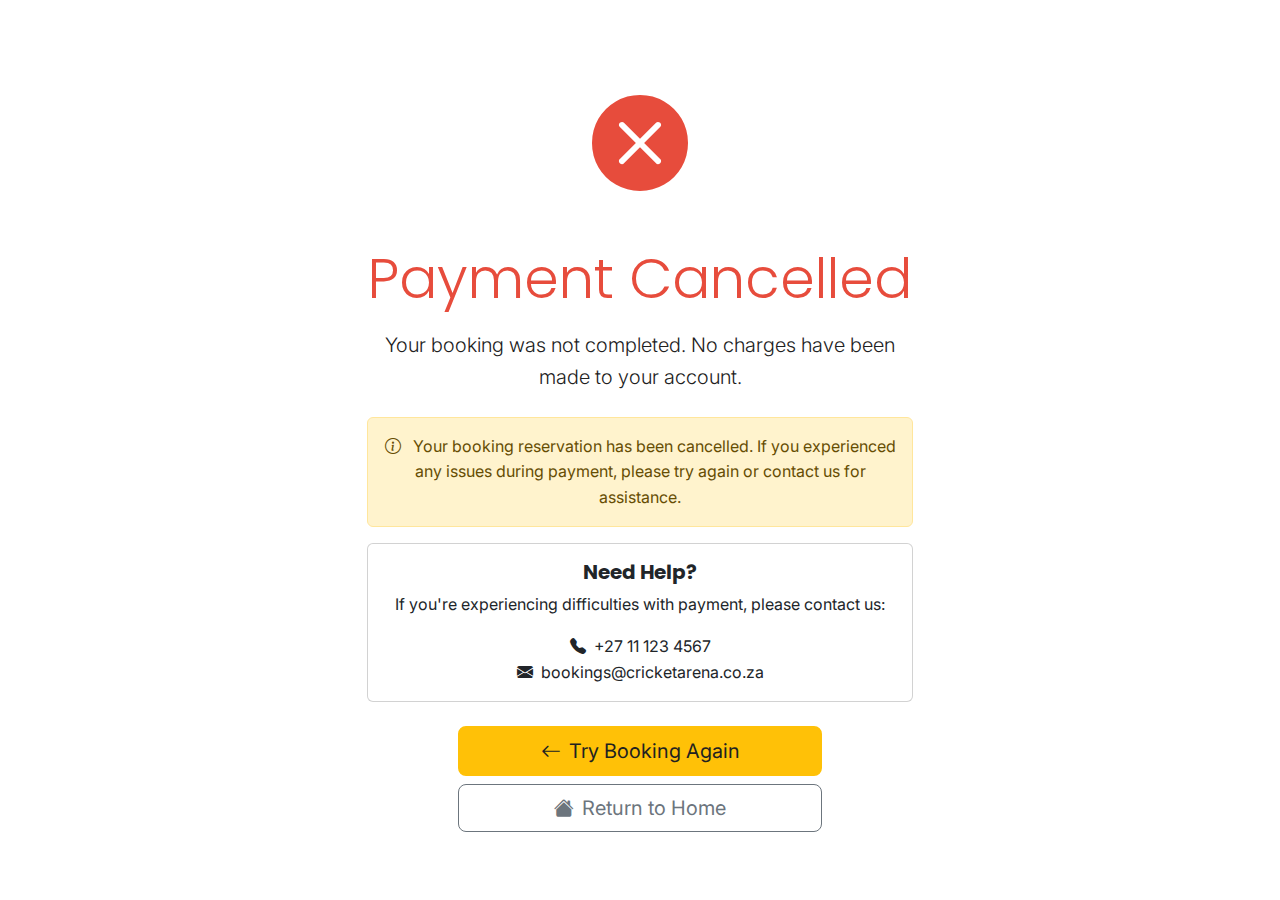
<file: CricketSite/cricket-arena-booking/frontend/payment-cancel.html>
<!DOCTYPE html>
<html lang="en">
<head>
    <meta charset="UTF-8">
    <meta name="viewport" content="width=device-width, initial-scale=1.0">
    <title>Payment Cancelled - Cricket Arena Booking</title>
    
    <!-- Favicon and Icons -->
    <link rel="icon" type="image/png" sizes="32x32" href="cricket-favicon.png">
    <link rel="icon" type="image/png" sizes="192x192" href="cricket-icon-192.png">
    <link rel="apple-touch-icon" href="cricket-icon-192.png">
    <meta name="theme-color" content="#1B5E20">
    
    <link href="https://cdn.jsdelivr.net/npm/bootstrap@5.3.2/dist/css/bootstrap.min.css" rel="stylesheet">
    <link href="https://fonts.googleapis.com/css2?family=Poppins:wght@400;500;600;700&family=Inter:wght@300;400;500;600&display=swap" rel="stylesheet">
    <link rel="stylesheet" href="https://cdn.jsdelivr.net/npm/bootstrap-icons@1.11.1/font/bootstrap-icons.css">
    <link rel="stylesheet" href="styles.css">
</head>
<body>
    <div class="container">
        <div class="row justify-content-center align-items-center min-vh-100">
            <div class="col-md-8 col-lg-6">
                <div class="text-center">
                    <div class="warning-icon mb-4">
                        <i class="bi bi-x-circle-fill" style="font-size: 6rem; color: var(--accent-red);"></i>
                    </div>
                    <h1 class="display-4 mb-3" style="color: var(--accent-red);">Payment Cancelled</h1>
                    <p class="lead mb-4">Your booking was not completed. No charges have been made to your account.</p>
                    
                    <div class="alert alert-warning">
                        <i class="bi bi-info-circle me-2"></i>
                        Your booking reservation has been cancelled. If you experienced any issues during payment, please try again or contact us for assistance.
                    </div>
                    
                    <div class="card mb-4">
                        <div class="card-body">
                            <h5 class="card-title">Need Help?</h5>
                            <p class="card-text">If you're experiencing difficulties with payment, please contact us:</p>
                            <p class="mb-0">
                                <i class="bi bi-telephone-fill me-2"></i>+27 11 123 4567<br>
                                <i class="bi bi-envelope-fill me-2"></i>bookings@cricketarena.co.za
                            </p>
                        </div>
                    </div>
                    
                    <div class="d-grid gap-2 col-md-8 mx-auto">
                        <a href="index.html#booking" class="btn btn-primary btn-lg">
                            <i class="bi bi-arrow-left me-2"></i>Try Booking Again
                        </a>
                        <a href="index.html" class="btn btn-outline-secondary btn-lg">
                            <i class="bi bi-house-fill me-2"></i>Return to Home
                        </a>
                    </div>
                </div>
            </div>
        </div>
    </div>
</body>
</html>
</file>
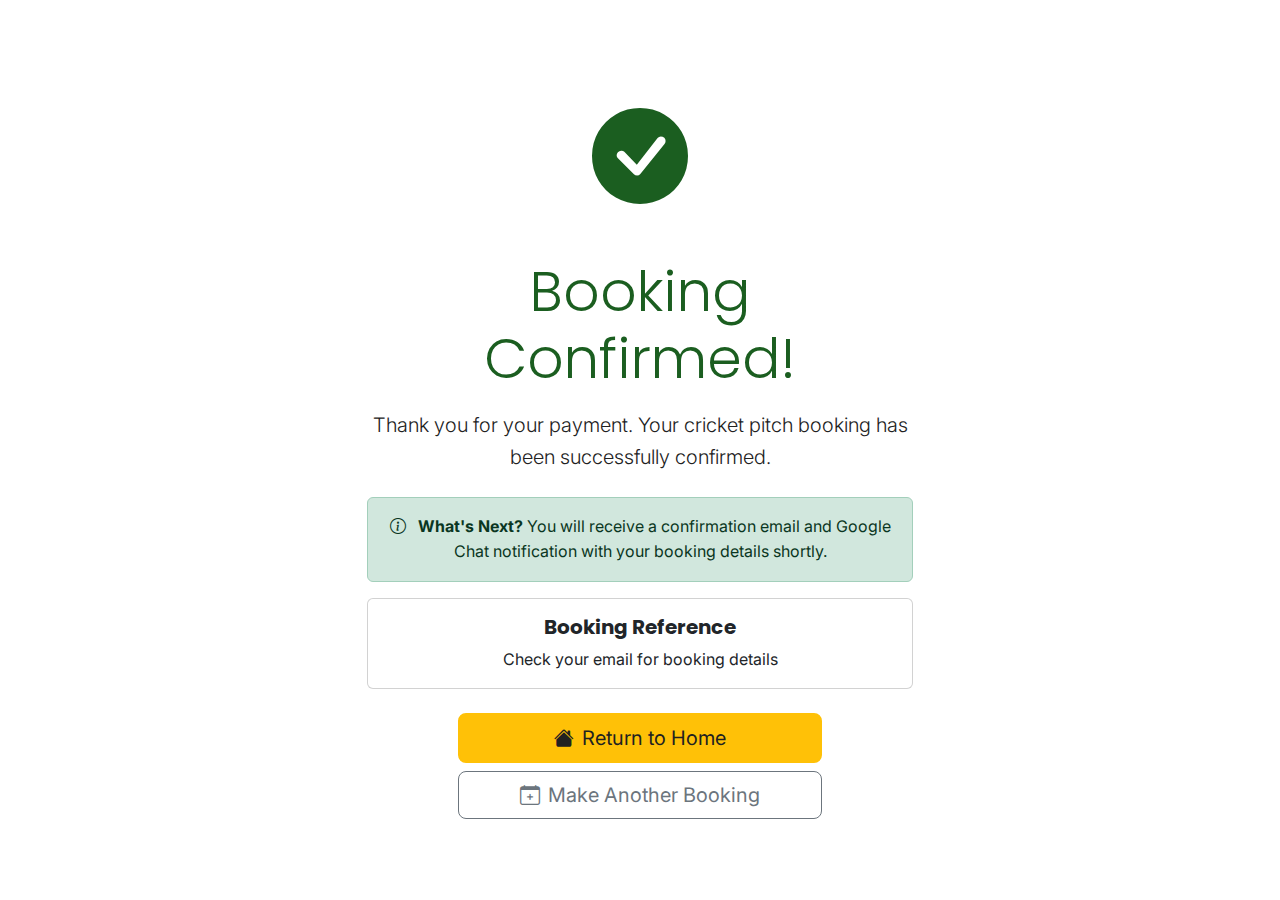
<file: CricketSite/cricket-arena-booking/frontend/payment-success.html>
<!DOCTYPE html>
<html lang="en">
<head>
    <meta charset="UTF-8">
    <meta name="viewport" content="width=device-width, initial-scale=1.0">
    <title>Payment Successful - Cricket Arena Booking</title>
    
    <!-- Favicon and Icons -->
    <link rel="icon" type="image/png" sizes="32x32" href="cricket-favicon.png">
    <link rel="icon" type="image/png" sizes="192x192" href="cricket-icon-192.png">
    <link rel="apple-touch-icon" href="cricket-icon-192.png">
    <meta name="theme-color" content="#1B5E20">
    
    <link href="https://cdn.jsdelivr.net/npm/bootstrap@5.3.2/dist/css/bootstrap.min.css" rel="stylesheet">
    <link href="https://fonts.googleapis.com/css2?family=Poppins:wght@400;500;600;700&family=Inter:wght@300;400;500;600&display=swap" rel="stylesheet">
    <link rel="stylesheet" href="https://cdn.jsdelivr.net/npm/bootstrap-icons@1.11.1/font/bootstrap-icons.css">
    <link rel="stylesheet" href="styles.css">
</head>
<body>
    <div class="container">
        <div class="row justify-content-center align-items-center min-vh-100">
            <div class="col-md-8 col-lg-6">
                <div class="text-center">
                    <div class="success-icon mb-4">
                        <i class="bi bi-check-circle-fill" style="font-size: 6rem; color: var(--primary-green);"></i>
                    </div>
                    <h1 class="display-4 mb-3" style="color: var(--primary-green);">Booking Confirmed!</h1>
                    <p class="lead mb-4">Thank you for your payment. Your cricket pitch booking has been successfully confirmed.</p>
                    
                    <div class="alert alert-success">
                        <i class="bi bi-info-circle me-2"></i>
                        <strong>What's Next?</strong> You will receive a confirmation email and Google Chat notification with your booking details shortly.
                    </div>
                    
                    <div class="card mb-4">
                        <div class="card-body">
                            <h5 class="card-title">Booking Reference</h5>
                            <p class="card-text" id="bookingReference">Loading...</p>
                        </div>
                    </div>
                    
                    <div class="d-grid gap-2 col-md-8 mx-auto">
                        <a href="index.html" class="btn btn-primary btn-lg">
                            <i class="bi bi-house-fill me-2"></i>Return to Home
                        </a>
                        <a href="index.html#booking" class="btn btn-outline-secondary btn-lg">
                            <i class="bi bi-calendar-plus me-2"></i>Make Another Booking
                        </a>
                    </div>
                </div>
            </div>
        </div>
    </div>
    
    <script>
        // Get booking reference from URL parameters
        const urlParams = new URLSearchParams(window.location.search);
        const bookingId = urlParams.get('booking_id') || urlParams.get('m_payment_id');
        
        if (bookingId) {
            document.getElementById('bookingReference').textContent = `#${bookingId}`;
        } else {
            document.getElementById('bookingReference').textContent = 'Check your email for booking details';
        }
    </script>
</body>
</html>
</file>
<file: CricketSite/cricket-arena-booking/frontend/styles.css>
/* ========================================
   Cricket Arena Booking - South African Theme
   Primary Colors: Green (#1B5E20) & Gold (#FFC107)
   ======================================== */

/* CSS Variables */
:root {
    --primary-green: #1B5E20;
    --primary-gold: #FFC107;
    --accent-red: #E74C3C;
    --accent-blue: #2196F3;
    --dark-green: #0d3d11;
    --light-green: #4CAF50;
    --white: #FFFFFF;
    --light-gray: #F5F5F5;
    --gray: #666666;
    --dark: #212121;
}

/* Global Styles */
* {
    margin: 0;
    padding: 0;
    box-sizing: border-box;
}

body {
    font-family: 'Inter', sans-serif;
    color: var(--dark);
    line-height: 1.6;
    overflow-x: hidden;
}

h1, h2, h3, h4, h5, h6 {
    font-family: 'Poppins', sans-serif;
    font-weight: 700;
    line-height: 1.2;
}

/* Navigation */
.navbar {
    background: linear-gradient(135deg, var(--primary-green) 0%, var(--dark-green) 100%);
    padding: 0.5rem 0;
    box-shadow: 0 2px 15px rgba(0,0,0,0.1);
    transition: all 0.3s ease;
}

.navbar-brand {
    font-family: 'Poppins', sans-serif;
    font-weight: 800;
    font-size: 1.5rem;
    color: var(--primary-gold) !important;
    transition: all 0.3s ease;
    display: flex;
    align-items: center;
}

.navbar-brand:hover {
    transform: scale(1.05);
}

.navbar-brand .logo-img {
    height: 70px;
    width: auto;
    object-fit: contain;
    transition: all 0.3s ease;
}

.brand-text {
    color: var(--white);
}

.nav-link {
    color: var(--white) !important;
    font-weight: 500;
    padding: 0.5rem 1rem !important;
    transition: all 0.3s ease;
    position: relative;
}

.nav-link::after {
    content: '';
    position: absolute;
    bottom: 0;
    left: 50%;
    width: 0;
    height: 2px;
    background: var(--primary-gold);
    transition: all 0.3s ease;
    transform: translateX(-50%);
}

.nav-link:hover::after,
.nav-link.active::after {
    width: 80%;
}

/* Hero Section */
.hero-section {
    position: relative;
    min-height: 100vh;
    background: linear-gradient(135deg, var(--dark-green) 0%, var(--primary-green) 50%, var(--light-green) 100%);
    overflow: hidden;
    display: flex;
    align-items: center;
}

.hero-overlay {
    position: absolute;
    top: 0;
    left: 0;
    width: 100%;
    height: 100%;
    background: radial-gradient(circle at top right, rgba(255, 193, 7, 0.2), transparent 50%),
                radial-gradient(circle at bottom left, rgba(255, 193, 7, 0.15), transparent 50%);
    z-index: 1;
}

.ndebele-pattern {
    position: absolute;
    top: 0;
    right: 0;
    width: 50%;
    height: 100%;
    background-image: 
        repeating-linear-gradient(45deg, transparent, transparent 35px, rgba(255, 193, 7, 0.05) 35px, rgba(255, 193, 7, 0.05) 70px),
        repeating-linear-gradient(-45deg, transparent, transparent 35px, rgba(255, 193, 7, 0.05) 35px, rgba(255, 193, 7, 0.05) 70px);
    z-index: 1;
}

.hero-content {
    position: relative;
    z-index: 2;
    padding-top: 80px;
    padding-bottom: 60px;
    width: 100%;
}

.hero-title {
    font-size: 3.5rem;
    font-weight: 800;
    color: var(--white);
    margin-bottom: 1.5rem;
    text-shadow: 2px 2px 4px rgba(0,0,0,0.3);
    animation: fadeInUp 1s ease;
}

.text-gold {
    color: var(--primary-gold);
    display: inline-block;
}

.hero-subtitle {
    font-size: 1.25rem;
    color: var(--white);
    margin-bottom: 2rem;
    opacity: 0.95;
    animation: fadeInUp 1s ease 0.2s both;
}

.hero-buttons {
    display: flex;
    gap: 1rem;
    flex-wrap: wrap;
    animation: fadeInUp 1s ease 0.4s both;
}

.hero-buttons .btn {
    padding: 0.875rem 2rem;
    font-weight: 600;
    border-radius: 50px;
    transition: all 0.3s ease;
}

.btn-primary {
    background: var(--primary-gold);
    border: 2px solid var(--primary-gold);
    color: var(--dark);
}

.btn-primary:hover {
    background: #FFD54F;
    border-color: #FFD54F;
    transform: translateY(-2px);
    box-shadow: 0 5px 20px rgba(255, 193, 7, 0.4);
}

.btn-outline-light {
    border: 2px solid var(--white);
    color: var(--white);
}

.btn-outline-light:hover {
    background: var(--white);
    color: var(--primary-green);
    transform: translateY(-2px);
}

.hero-features {
    display: flex;
    gap: 2rem;
    flex-wrap: wrap;
    animation: fadeInUp 1s ease 0.6s both;
}

.feature-item {
    display: flex;
    align-items: center;
    gap: 0.5rem;
    color: var(--white);
    font-weight: 500;
}

.feature-item i {
    color: var(--primary-gold);
    font-size: 1.25rem;
}

.scroll-indicator {
    position: absolute;
    bottom: 2rem;
    left: 50%;
    transform: translateX(-50%);
    z-index: 2;
    animation: bounce 2s infinite;
}

.scroll-indicator a {
    color: var(--primary-gold);
    font-size: 2rem;
    text-decoration: none;
}

@keyframes bounce {
    0%, 20%, 50%, 80%, 100% { transform: translateX(-50%) translateY(0); }
    40% { transform: translateX(-50%) translateY(-10px); }
    60% { transform: translateX(-50%) translateY(-5px); }
}

@keyframes fadeInUp {
    from {
        opacity: 0;
        transform: translateY(30px);
    }
    to {
        opacity: 1;
        transform: translateY(0);
    }
}

/* Section Styles */
.section-padding {
    padding: 5rem 0;
}

.section-header {
    margin-bottom: 3rem;
}

.section-subtitle {
    display: inline-block;
    color: var(--primary-gold);
    font-weight: 600;
    font-size: 0.875rem;
    text-transform: uppercase;
    letter-spacing: 2px;
    margin-bottom: 0.5rem;
}

.section-title {
    font-size: 2.5rem;
    color: var(--primary-green);
    margin-bottom: 1rem;
}

.section-description {
    font-size: 1.125rem;
    color: var(--gray);
    max-width: 600px;
    margin: 0 auto;
}

/* Pitch Cards */
.pitch-card {
    background: var(--white);
    border-radius: 15px;
    overflow: hidden;
    box-shadow: 0 5px 20px rgba(0,0,0,0.08);
    transition: all 0.3s ease;
    height: 100%;
    border: 2px solid transparent;
}

.pitch-card:hover {
    transform: translateY(-10px);
    box-shadow: 0 10px 30px rgba(27, 94, 32, 0.2);
    border-color: var(--primary-gold);
}

.pitch-card-header {
    background: linear-gradient(135deg, var(--primary-green), var(--light-green));
    color: var(--white);
    padding: 2rem;
    text-align: center;
}

.pitch-card-header h3 {
    font-size: 1.5rem;
    margin-bottom: 0.5rem;
}

.pitch-price {
    font-size: 2rem;
    font-weight: 800;
    color: var(--primary-gold);
}

.pitch-price-period {
    font-size: 1rem;
    font-weight: 400;
}

.pitch-card-body {
    padding: 2rem;
}

.pitch-features {
    list-style: none;
    padding: 0;
    margin-bottom: 1.5rem;
}

.pitch-features li {
    padding: 0.5rem 0;
    display: flex;
    align-items: center;
    gap: 0.75rem;
}

.pitch-features i {
    color: var(--primary-green);
    font-size: 1.25rem;
}

/* Pricing Section */
.pricing-card {
    background: var(--white);
    border-radius: 20px;
    padding: 3rem;
    box-shadow: 0 10px 40px rgba(0,0,0,0.1);
    border: 3px solid var(--primary-gold);
}

.pricing-title {
    color: var(--primary-green);
    font-size: 2rem;
    margin-bottom: 1rem;
}

.pricing-description {
    color: var(--gray);
    margin-bottom: 1.5rem;
}

.pricing-features {
    list-style: none;
    padding: 0;
}

.pricing-features li {
    padding: 0.75rem 0;
    display: flex;
    align-items: center;
    gap: 0.75rem;
    color: var(--dark);
}

.pricing-features i {
    color: var(--primary-green);
    font-size: 1.25rem;
}

.pricing-box {
    background: linear-gradient(135deg, var(--primary-green), var(--dark-green));
    border-radius: 15px;
    padding: 2.5rem;
    text-align: center;
    color: var(--white);
}

.price-tag {
    margin-bottom: 1.5rem;
}

.price-currency {
    font-size: 1.5rem;
    vertical-align: top;
}

.price-amount {
    font-size: 4rem;
    font-weight: 800;
    color: var(--primary-gold);
}

.price-period {
    font-size: 1.25rem;
    color: var(--white);
    opacity: 0.9;
}

.price-note {
    color: var(--white);
    opacity: 0.8;
    margin-bottom: 1.5rem;
}

/* Info Cards */
.info-card {
    background: var(--white);
    border-radius: 15px;
    padding: 2rem;
    text-align: center;
    transition: all 0.3s ease;
    height: 100%;
    border: 2px solid var(--light-gray);
}

.info-card:hover {
    transform: translateY(-5px);
    box-shadow: 0 10px 30px rgba(0,0,0,0.1);
    border-color: var(--primary-gold);
}

.info-icon {
    font-size: 3rem;
    color: var(--primary-green);
    margin-bottom: 1rem;
}

.info-card h4 {
    color: var(--primary-green);
    margin-bottom: 0.75rem;
}

.info-card p {
    color: var(--gray);
    margin: 0;
}

/* Booking Section */
.booking-card {
    background: var(--white);
    border-radius: 20px;
    padding: 3rem;
    box-shadow: 0 10px 40px rgba(0,0,0,0.1);
}

.booking-progress {
    display: flex;
    justify-content: space-between;
    margin-bottom: 3rem;
    position: relative;
}

.booking-progress::before {
    content: '';
    position: absolute;
    top: 30px;
    left: 0;
    width: 100%;
    height: 2px;
    background: var(--light-gray);
    z-index: 0;
}

.progress-step {
    flex: 1;
    text-align: center;
    position: relative;
    z-index: 1;
}

.step-number {
    width: 60px;
    height: 60px;
    border-radius: 50%;
    background: var(--light-gray);
    color: var(--gray);
    display: inline-flex;
    align-items: center;
    justify-content: center;
    font-size: 1.5rem;
    font-weight: 700;
    margin-bottom: 0.5rem;
    transition: all 0.3s ease;
}

.progress-step.active .step-number {
    background: var(--primary-green);
    color: var(--white);
    box-shadow: 0 0 0 4px rgba(27, 94, 32, 0.2);
}

.progress-step.completed .step-number {
    background: var(--primary-gold);
    color: var(--dark);
}

.step-label {
    font-size: 0.875rem;
    font-weight: 600;
    color: var(--gray);
}

.progress-step.active .step-label {
    color: var(--primary-green);
}

.booking-step {
    display: none;
}

.booking-step.active {
    display: block;
    animation: fadeIn 0.5s ease;
}

@keyframes fadeIn {
    from { opacity: 0; }
    to { opacity: 1; }
}

.form-label {
    font-weight: 600;
    color: var(--dark);
    margin-bottom: 0.5rem;
}

.form-control,
.form-select {
    border: 2px solid var(--light-gray);
    border-radius: 10px;
    padding: 0.75rem 1rem;
    transition: all 0.3s ease;
}

.form-control:focus,
.form-select:focus {
    border-color: var(--primary-green);
    box-shadow: 0 0 0 0.2rem rgba(27, 94, 32, 0.15);
}

.booking-summary {
    background: var(--light-gray);
    border-radius: 15px;
    padding: 2rem;
}

.summary-row {
    display: flex;
    justify-content: space-between;
    padding: 0.75rem 0;
}

.summary-label {
    font-weight: 600;
    color: var(--gray);
}

.summary-value {
    font-weight: 600;
    color: var(--dark);
    text-align: right;
}

.summary-row.total {
    border-top: 2px solid var(--primary-green);
    margin-top: 1rem;
    padding-top: 1rem;
    font-size: 1.25rem;
}

.summary-row.total .summary-value {
    color: var(--primary-green);
    font-size: 1.5rem;
}

.btn-success {
    background: var(--primary-green);
    border: none;
    padding: 1rem 2.5rem;
    font-weight: 700;
    transition: all 0.3s ease;
}

.btn-success:hover {
    background: var(--dark-green);
    transform: scale(1.05);
    box-shadow: 0 5px 20px rgba(27, 94, 32, 0.3);
}

/* Contact Section */
.contact-card {
    background: var(--white);
    border-radius: 15px;
    padding: 2.5rem;
    text-align: center;
    transition: all 0.3s ease;
    height: 100%;
    border: 2px solid var(--light-gray);
}

.contact-card:hover {
    transform: translateY(-5px);
    box-shadow: 0 10px 30px rgba(0,0,0,0.1);
    border-color: var(--primary-green);
}

.contact-icon {
    font-size: 3rem;
    color: var(--primary-gold);
    margin-bottom: 1rem;
    display: inline-block;
    padding: 1rem;
    background: rgba(255, 193, 7, 0.1);
    border-radius: 50%;
}

.contact-card h4 {
    color: var(--primary-green);
    margin-bottom: 1rem;
}

.contact-card p {
    color: var(--gray);
    margin: 0;
}

/* Footer */
.footer {
    background: linear-gradient(135deg, var(--dark-green) 0%, var(--primary-green) 100%);
    color: var(--white);
    padding: 4rem 0 1rem;
}

.footer-title {
    color: var(--primary-gold);
    font-weight: 700;
    margin-bottom: 1.5rem;
}

.footer-text {
    color: var(--white);
    opacity: 0.9;
    margin-bottom: 1.5rem;
}

.social-links {
    display: flex;
    gap: 1rem;
}

.social-links a {
    width: 40px;
    height: 40px;
    border-radius: 50%;
    background: rgba(255, 255, 255, 0.1);
    display: inline-flex;
    align-items: center;
    justify-content: center;
    color: var(--white);
    text-decoration: none;
    transition: all 0.3s ease;
}

.social-links a:hover {
    background: var(--primary-gold);
    color: var(--dark);
    transform: translateY(-3px);
}

.footer-links {
    list-style: none;
    padding: 0;
}

.footer-links li {
    margin-bottom: 0.75rem;
}

.footer-links a {
    color: var(--white);
    text-decoration: none;
    opacity: 0.9;
    transition: all 0.3s ease;
}

.footer-links a:hover {
    opacity: 1;
    color: var(--primary-gold);
    padding-left: 5px;
}

.footer-divider {
    border-color: rgba(255, 255, 255, 0.2);
    margin: 2rem 0;
}

.footer-bottom {
    text-align: center;
    color: var(--white);
    opacity: 0.8;
}

/* Toast Notifications */
.toast {
    border-left: 4px solid var(--primary-green);
    min-width: 280px;
    box-shadow: 0 4px 12px rgba(0, 0, 0, 0.15);
}

.toast-header {
    background: var(--light-gray);
    border-bottom: 1px solid rgba(0,0,0,0.1);
}

.toast-container {
    z-index: 9998;
    top: 90px !important;
    right: 20px !important;
    padding: 0 !important;
}

@media (max-width: 576px) {
    .toast-container {
        left: 10px !important;
        right: 10px !important;
        top: 80px !important;
    }
    
    .toast {
        min-width: unset;
        width: 100%;
    }
}

/* Loading Overlay */
.loading-overlay {
    position: fixed;
    top: 0;
    left: 0;
    width: 100%;
    height: 100%;
    background: rgba(0, 0, 0, 0.8);
    display: flex;
    flex-direction: column;
    align-items: center;
    justify-content: center;
    z-index: 9999;
}

/* Responsive Design */
@media (max-width: 992px) {
    .hero-title {
        font-size: 2.5rem;
    }
    
    .hero-subtitle {
        font-size: 1.125rem;
    }
    
    .section-title {
        font-size: 2rem;
    }
    
    .booking-card {
        padding: 2rem;
    }
}

@media (max-width: 768px) {
    .hero-title {
        font-size: 2rem;
    }
    
    .hero-subtitle {
        font-size: 1rem;
        margin-bottom: 1.5rem;
        line-height: 1.5;
        max-width: 100%;
        overflow-wrap: break-word;
    }
    
    .hero-content {
        padding-top: 60px;
        padding-bottom: 40px;
    }
    
    .hero-buttons {
        flex-direction: column;
        margin-bottom: 2rem;
    }
    
    .hero-buttons .btn {
        width: 100%;
    }
    
    .hero-features {
        flex-direction: column;
        gap: 1rem;
        margin-bottom: 2rem;
    }
    
    .scroll-indicator {
        bottom: 1rem;
    }
    
    .booking-progress {
        flex-direction: column;
        align-items: center;
        gap: 1rem;
    }
    
    .booking-progress::before {
        display: none;
    }
    
    .step-label {
        font-size: 0.75rem;
    }
    
    .pricing-card {
        padding: 2rem;
    }
}

@media (max-width: 576px) {
    .section-padding {
        padding: 3rem 0;
    }
    
    .hero-title {
        font-size: 1.75rem;
        margin-bottom: 1rem;
    }
    
    .hero-subtitle {
        font-size: 0.95rem;
        margin-bottom: 1.25rem;
        line-height: 1.4;
        padding: 0 0.5rem;
    }
    
    .hero-content {
        padding-top: 50px;
        padding-bottom: 30px;
    }
    
    .hero-buttons {
        gap: 0.75rem;
        margin-bottom: 1.5rem;
    }
    
    .hero-buttons .btn {
        padding: 0.75rem 1.5rem;
        font-size: 0.95rem;
    }
    
    .hero-features {
        gap: 0.75rem;
        margin-bottom: 1.5rem;
    }
    
    .hero-features .feature-item {
        font-size: 0.9rem;
    }
    
    .scroll-indicator {
        bottom: 0.5rem;
        font-size: 1.5rem;
    }
    
    .section-title {
        font-size: 1.75rem;
    }
    
    .price-amount {
        font-size: 3rem;
    }
    
    .booking-card {
        padding: 1.5rem;
    }
}

/* Utility Classes */
.bg-light {
    background-color: var(--light-gray) !important;
}

.text-primary {
    color: var(--primary-green) !important;
}

.text-gold {
    color: var(--primary-gold) !important;
}

/* Smooth Scrolling */
html {
    scroll-behavior: smooth;
}

/* Accessibility */
.btn:focus,
.form-control:focus,
.form-select:focus {
    outline: 2px solid var(--primary-gold);
    outline-offset: 2px;
}

/* Print Styles */
@media print {
    .navbar,
    .hero-section,
    .footer,
    .scroll-indicator {
        display: none;
    }
}


/* ========================================
   Page Header Styles (for non-home pages)
   ======================================== */
.page-header {
    padding: 150px 0 80px;
    background: linear-gradient(135deg, var(--dark-green) 0%, var(--primary-green) 50%, var(--light-green) 100%);
    position: relative;
    overflow: hidden;
}

.page-header::before {
    content: '';
    position: absolute;
    top: 0;
    left: 0;
    width: 100%;
    height: 100%;
    background: radial-gradient(circle at top right, rgba(255, 193, 7, 0.2), transparent 50%),
                radial-gradient(circle at bottom left, rgba(255, 193, 7, 0.15), transparent 50%);
    z-index: 1;
}

.page-header .container {
    position: relative;
    z-index: 2;
}

.page-header h1 {
    font-size: 3rem;
    font-weight: 800;
    margin-bottom: 1rem;
}

/* ========================================
   Video Section Styles
   ======================================== */
.video-container {
    margin: 2rem 0;
}

.video-wrapper {
    border: 3px solid var(--primary-gold);
}

.video-placeholder code {
    background: rgba(0,0,0,0.2);
    padding: 5px 10px;
    border-radius: 5px;
    font-size: 0.85rem;
}

/* Feature Box Styles */
.feature-box {
    padding: 2rem;
    background: white;
    border-radius: 10px;
    box-shadow: 0 5px 15px rgba(0,0,0,0.1);
    transition: all 0.3s ease;
    height: 100%;
}

.feature-box:hover {
    transform: translateY(-5px);
    box-shadow: 0 10px 25px rgba(0,0,0,0.15);
}

.feature-icon {
    width: 80px;
    height: 80px;
    margin: 0 auto 1.5rem;
    background: linear-gradient(135deg, var(--primary-green), var(--light-green));
    border-radius: 50%;
    display: flex;
    align-items: center;
    justify-content: center;
    color: white;
    font-size: 2rem;
}

.feature-box h5 {
    color: var(--primary-green);
    margin-bottom: 0.75rem;
    font-weight: 700;
}

/* Statistics Box */
.stat-box {
    padding: 2rem;
}

.stat-number {
    font-size: 3.5rem;
    font-weight: 800;
    color: var(--primary-green);
    margin-bottom: 0.5rem;
}

.stat-label {
    font-size: 1.1rem;
    color: var(--gray);
    font-weight: 500;
}

/* CTA Box */
.cta-box {
    background: linear-gradient(135deg, var(--primary-green), var(--light-green));
    padding: 4rem 2rem;
    border-radius: 15px;
    color: white;
}

.cta-box h2 {
    color: var(--primary-gold);
    font-weight: 800;
}

.cta-box .lead {
    color: white;
}

/* Contact Card Enhancements */
.contact-card {
    background: white;
    padding: 2rem;
    border-radius: 10px;
    text-align: center;
    box-shadow: 0 5px 15px rgba(0,0,0,0.1);
    transition: all 0.3s ease;
    height: 100%;
}

.contact-card:hover {
    transform: translateY(-5px);
    box-shadow: 0 10px 25px rgba(0,0,0,0.15);
}

.contact-icon {
    font-size: 3rem;
    color: var(--primary-green);
    margin-bottom: 1rem;
}

.contact-card h4 {
    color: var(--primary-green);
    font-weight: 700;
    margin-bottom: 1rem;
}

/* Accordion Customization */
.accordion-button {
    background-color: var(--light-gray);
    color: var(--dark);
    font-weight: 600;
}

.accordion-button:not(.collapsed) {
    background-color: var(--primary-green);
    color: white;
}

.accordion-button:focus {
    box-shadow: none;
    border-color: var(--primary-gold);
}

/* Button Enhancements */
.btn-outline-primary {
    border: 2px solid var(--primary-green);
    color: var(--primary-green);
}

.btn-outline-primary:hover {
    background: var(--primary-green);
    color: white;
}

/* Responsive Adjustments */
@media (max-width: 768px) {
    .page-header {
        padding: 120px 0 60px;
    }
    
    .page-header h1 {
        font-size: 2rem;
    }
    
    .stat-number {
        font-size: 2.5rem;
    }
    
    .cta-box {
        padding: 3rem 1.5rem;
    }
}


/* ==================== CHATBOT STYLES ==================== */

.chatbot-container {
    position: fixed;
    bottom: 20px;
    right: 20px;
    z-index: 9999;
}

.chatbot-toggle {
    width: 60px;
    height: 60px;
    border-radius: 50%;
    background: linear-gradient(135deg, var(--primary-green), var(--light-green));
    color: white;
    border: none;
    box-shadow: 0 4px 12px rgba(0, 0, 0, 0.3);
    cursor: pointer;
    display: flex;
    align-items: center;
    justify-content: center;
    font-size: 1.5rem;
    transition: all 0.3s ease;
    position: relative;
}

.chatbot-toggle:hover {
    transform: scale(1.1);
    box-shadow: 0 6px 16px rgba(0, 0, 0, 0.4);
}

.chatbot-badge {
    position: absolute;
    top: -5px;
    right: -5px;
    background: var(--primary-gold);
    color: var(--dark-green);
    width: 24px;
    height: 24px;
    border-radius: 50%;
    display: flex;
    align-items: center;
    justify-content: center;
    font-size: 0.75rem;
    font-weight: bold;
    border: 2px solid white;
}

.chatbot-window {
    position: absolute;
    bottom: 80px;
    right: 0;
    width: 380px;
    max-width: calc(100vw - 40px);
    height: 550px;
    max-height: calc(100vh - 140px);
    background: white;
    border-radius: 15px;
    box-shadow: 0 8px 24px rgba(0, 0, 0, 0.2);
    display: flex;
    flex-direction: column;
    overflow: hidden;
}

.chatbot-header {
    background: linear-gradient(135deg, var(--primary-green), var(--dark-green));
    color: white;
    padding: 15px 20px;
    display: flex;
    justify-content: space-between;
    align-items: center;
}

.chatbot-header-content {
    display: flex;
    align-items: center;
    gap: 10px;
}

.chatbot-header-content i {
    font-size: 1.5rem;
}

.chatbot-header h5 {
    margin: 0;
    font-size: 1rem;
    font-weight: 600;
}

.chatbot-close-btn {
    background: transparent;
    border: none;
    color: white;
    font-size: 1.2rem;
    cursor: pointer;
    padding: 5px;
    transition: opacity 0.3s ease;
}

.chatbot-close-btn:hover {
    opacity: 0.7;
}

.chatbot-body {
    flex: 1;
    overflow-y: auto;
    padding: 20px;
    background: #f8f9fa;
    display: flex;
    flex-direction: column;
    gap: 15px;
}

.chatbot-message {
    display: flex;
    gap: 10px;
    animation: slideIn 0.3s ease;
}

@keyframes slideIn {
    from {
        opacity: 0;
        transform: translateY(10px);
    }
    to {
        opacity: 1;
        transform: translateY(0);
    }
}

.message-avatar {
    width: 35px;
    height: 35px;
    border-radius: 50%;
    display: flex;
    align-items: center;
    justify-content: center;
    flex-shrink: 0;
    font-size: 1.2rem;
}

.bot-message .message-avatar {
    background: linear-gradient(135deg, var(--primary-green), var(--light-green));
    color: white;
}

.user-message {
    flex-direction: row-reverse;
}

.user-message .message-avatar {
    background: var(--primary-gold);
    color: var(--dark-green);
}

.message-content {
    background: white;
    padding: 12px 15px;
    border-radius: 12px;
    box-shadow: 0 2px 4px rgba(0, 0, 0, 0.1);
    max-width: 75%;
}

.user-message .message-content {
    background: var(--primary-green);
    color: white;
}

.message-content p {
    margin: 0 0 8px 0;
}

.message-content p:last-child {
    margin-bottom: 0;
}

.message-content a {
    color: var(--primary-gold);
    text-decoration: underline;
}

.user-message .message-content a {
    color: white;
}

.chatbot-quick-questions {
    display: flex;
    flex-direction: column;
    gap: 8px;
    margin-top: 10px;
}

.quick-question-btn {
    background: white;
    border: 2px solid var(--primary-green);
    color: var(--primary-green);
    padding: 12px 15px;
    border-radius: 8px;
    font-size: 0.9rem;
    cursor: pointer;
    transition: all 0.3s ease;
    text-align: left;
    display: flex;
    align-items: center;
    gap: 10px;
    font-weight: 500;
}

.quick-question-btn:hover {
    background: var(--primary-green);
    color: white;
    transform: translateX(5px);
}

.quick-question-btn i {
    font-size: 1.1rem;
    color: var(--primary-gold);
}

.quick-question-btn:hover i {
    color: white;
}

.chatbot-footer {
    padding: 15px;
    background: white;
    border-top: 1px solid #e0e0e0;
    display: flex;
    gap: 10px;
}

.chatbot-input {
    flex: 1;
    padding: 10px 15px;
    border: 2px solid #e0e0e0;
    border-radius: 25px;
    font-size: 0.9rem;
    outline: none;
    transition: border-color 0.3s ease;
}

.chatbot-input:focus {
    border-color: var(--primary-green);
}

.chatbot-send-btn {
    width: 40px;
    height: 40px;
    border-radius: 50%;
    background: var(--primary-green);
    color: white;
    border: none;
    cursor: pointer;
    display: flex;
    align-items: center;
    justify-content: center;
    transition: all 0.3s ease;
}

.chatbot-send-btn:hover {
    background: var(--dark-green);
    transform: scale(1.1);
}

/* Mobile Responsive */
@media (max-width: 768px) {
    .chatbot-container {
        bottom: 15px;
        right: 15px;
    }
    
    .chatbot-toggle {
        width: 56px;
        height: 56px;
        font-size: 1.3rem;
    }
    
    .chatbot-window {
        width: calc(100vw - 30px);
        height: calc(100vh - 120px);
        bottom: 20px;
        right: 0;
        left: 50%;
        transform: translateX(-50%);
    }
    
    .message-content {
        max-width: 85%;
    }
    
    .quick-question-btn {
        padding: 10px 12px;
        font-size: 0.85rem;
    }
}

@media (max-width: 480px) {
    .chatbot-container {
        bottom: 10px;
        right: 10px;
    }
    
    .chatbot-toggle {
        width: 52px;
        height: 52px;
        font-size: 1.2rem;
    }
    
    .chatbot-window {
        width: calc(100vw - 20px);
        height: calc(100vh - 100px);
    }
    
    .chatbot-header {
        padding: 12px 15px;
    }
    
    .chatbot-body {
        padding: 15px;
    }
    
    .message-content {
        font-size: 0.9rem;
        padding: 10px 12px;
    }
}

/* ========================================
   Custom Range Slider with Gold/Green Gradient
   ======================================== */
.duration-slider-container {
    position: relative;
    padding: 2rem 1rem;
    margin: 1.5rem 0;
}

.slider-label {
    display: flex;
    justify-content: space-between;
    align-items: center;
    margin-bottom: 1rem;
    font-weight: 600;
    color: var(--primary-green);
}

.slider-value {
    background: linear-gradient(135deg, var(--primary-gold), #FFD54F);
    color: var(--dark-green);
    padding: 0.5rem 1rem;
    border-radius: 20px;
    font-weight: 700;
    font-size: 1.1rem;
    min-width: 100px;
    text-align: center;
    box-shadow: 0 2px 8px rgba(255, 193, 7, 0.3);
}

/* Custom Range Slider */
.custom-range-slider {
    -webkit-appearance: none;
    appearance: none;
    width: 100%;
    height: 12px;
    border-radius: 6px;
    background: linear-gradient(90deg, var(--primary-green) 0%, var(--light-green) 50%, var(--primary-gold) 100%);
    outline: none;
    opacity: 0.8;
    transition: opacity 0.3s ease, box-shadow 0.3s ease;
    box-shadow: 0 2px 10px rgba(27, 94, 32, 0.2);
}

.custom-range-slider:hover {
    opacity: 1;
    box-shadow: 0 4px 15px rgba(27, 94, 32, 0.3);
}

.custom-range-slider:focus {
    opacity: 1;
    box-shadow: 0 0 0 3px rgba(255, 193, 7, 0.3);
}

/* Webkit Slider Thumb */
.custom-range-slider::-webkit-slider-thumb {
    -webkit-appearance: none;
    appearance: none;
    width: 28px;
    height: 28px;
    border-radius: 50%;
    background: linear-gradient(135deg, var(--primary-gold) 0%, #FFD54F  50%, var(--primary-gold) 100%);
    cursor: pointer;
    border: 3px solid var(--white);
    box-shadow: 0 4px 12px rgba(0, 0, 0, 0.2);
    transition: all 0.3s ease;
}

.custom-range-slider::-webkit-slider-thumb:hover {
    transform: scale(1.1);
    box-shadow: 0 6px 18px rgba(0, 0, 0, 0.3);
}

/* Firefox Slider Thumb */
.custom-range-slider::-moz-range-thumb {
    width: 28px;
    height: 28px;
    border-radius: 50%;
    background: linear-gradient(135deg, var(--primary-gold) 0%, #FFD54F 50%, var(--primary-gold) 100%);
    cursor: pointer;
    border: 3px solid var(--white);
    box-shadow: 0 4px 12px rgba(0, 0, 0, 0.2);
    transition: all 0.3s ease;
}

.custom-range-slider::-moz-range-thumb:hover {
    transform: scale(1.1);
    box-shadow: 0 6px 18px rgba(0, 0, 0, 0.3);
}

/* Firefox Slider Track */
.custom-range-slider::-moz-range-track {
    width: 100%;
    height: 12px;
    border-radius: 6px;
    background: linear-gradient(90deg, var(--primary-green) 0%, var(--light-green) 50%, var(--primary-gold) 100%);
    border: none;
}

/* Range Ticks */
.slider-ticks {
    display: flex;
    justify-content: space-between;
    margin-top: 0.5rem;
    padding: 0 14px;
}

.tick {
    display: flex;
    flex-direction: column;
    align-items: center;
    gap: 0.25rem;
    font-size: 0.8rem;
    color: var(--gray);
    font-weight: 500;
}

.tick-mark {
    width: 2px;
    height: 8px;
    background: var(--primary-green);
    border-radius: 1px;
}

.tick.active {
    color: var(--primary-green);
    font-weight: 600;
}

.tick.active .tick-mark {
    background: var(--primary-gold);
    height: 12px;
}

/* Slider Info Panel */
.slider-info {
    background: linear-gradient(135deg, var(--light-gray), #f8f9fa);
    border-radius: 15px;
    padding: 1.5rem;
    margin-top: 1rem;
    border-left: 4px solid var(--primary-gold);
}

.info-row {
    display: flex;
    justify-content: space-between;
    align-items: center;
    margin-bottom: 0.5rem;
}

.info-row:last-child {
    margin-bottom: 0;
    padding-top: 0.5rem;
    border-top: 1px solid var(--primary-green);
    font-weight: 600;
    color: var(--primary-green);
}

.info-label {
    color: var(--gray);
    font-weight: 500;
}

.info-value {
    color: var(--dark);
    font-weight: 600;
}

/* Responsive Design */
@media (max-width: 768px) {
    .duration-slider-container {
        padding: 1.5rem 0.5rem;
    }
    
    .slider-label {
        flex-direction: column;
        gap: 0.5rem;
        align-items: flex-start;
    }
    
    .slider-value {
        align-self: flex-end;
    }
    
    .slider-ticks {
        padding: 0 10px;
    }
    
    .tick {
        font-size: 0.7rem;
    }
}

@media (max-width: 576px) {
    .custom-range-slider::-webkit-slider-thumb {
        width: 24px;
        height: 24px;
    }
    
    .custom-range-slider::-moz-range-thumb {
        width: 24px;
        height: 24px;
    }
    
    .slider-ticks {
        display: none;
    }
}

/* Pitch Area Visual */
.pitch-area-container {
    max-width: 900px;
    margin: 0 auto;
    padding: 2rem;
}

.pitch-visual {
    background: linear-gradient(135deg, #f8f9fa 0%, #e9ecef 100%);
    border-radius: 20px;
    padding: 2rem;
    box-shadow: 0 10px 40px rgba(0,0,0,0.1);
}

.pitch-boundary {
    position: relative;
    background: linear-gradient(180deg, #2d5016 0%, #3d6b1f 50%, #2d5016 100%);
    border-radius: 15px;
    padding: 3rem 2rem;
    box-shadow: inset 0 0 50px rgba(0,0,0,0.3);
    overflow: hidden;
}

.pitch-boundary::before {
    content: '';
    position: absolute;
    top: 0;
    left: 0;
    right: 0;
    bottom: 0;
    background: 
        repeating-linear-gradient(
            90deg,
            transparent,
            transparent 48px,
            rgba(255,255,255,0.03) 48px,
            rgba(255,255,255,0.03) 50px
        ),
        repeating-linear-gradient(
            0deg,
            transparent,
            transparent 48px,
            rgba(255,255,255,0.03) 48px,
            rgba(255,255,255,0.03) 50px
        );
    pointer-events: none;
}

.pitch-center {
    position: relative;
    background: linear-gradient(180deg, #8B7355 0%, #A0826D 50%, #8B7355 100%);
    width: 100%;
    max-width: 300px;
    height: 500px;
    margin: 0 auto;
    border-radius: 5px;
    box-shadow: 0 5px 20px rgba(0,0,0,0.5);
    border: 3px solid rgba(255,255,255,0.2);
}

.pitch-stripe {
    position: absolute;
    left: 0;
    right: 0;
    height: 2px;
    background: rgba(139, 115, 85, 0.4);
}

.pitch-stripe:nth-child(1) { top: 25%; }
.pitch-stripe:nth-child(2) { top: 50%; }
.pitch-stripe:nth-child(3) { top: 75%; }

.pitch-line-center {
    position: absolute;
    top: 50%;
    left: 0;
    right: 0;
    height: 1px;
    background: rgba(255,255,255,0.3);
    transform: translateY(-50%);
}

.wicket {
    position: absolute;
    left: 50%;
    transform: translateX(-50%);
    z-index: 10;
}

.wicket-top {
    top: 15%;
}

.wicket-bottom {
    bottom: 15%;
}

.stumps {
    display: flex;
    gap: 8px;
    align-items: flex-end;
}

.stump {
    width: 8px;
    height: 40px;
    background: linear-gradient(180deg, #fff 0%, #e0e0e0 100%);
    border-radius: 2px;
    box-shadow: 0 2px 5px rgba(0,0,0,0.3);
    position: relative;
}

.stump::before {
    content: '';
    position: absolute;
    top: -4px;
    left: -2px;
    right: -2px;
    height: 4px;
    background: #FFC107;
    border-radius: 2px;
}

.batting-crease {
    position: absolute;
    left: 0;
    right: 0;
    height: 3px;
    background: white;
    box-shadow: 0 2px 5px rgba(0,0,0,0.3);
}

.batting-crease-top {
    top: 12%;
}

.batting-crease-bottom {
    bottom: 12%;
}

.net-overlay {
    position: absolute;
    top: 0;
    left: 0;
    right: 0;
    bottom: 0;
    pointer-events: none;
}

.net-pattern {
    position: absolute;
    top: 0;
    left: 0;
    right: 0;
    bottom: 0;
    background-image: 
        repeating-linear-gradient(
            0deg,
            transparent,
            transparent 18px,
            rgba(255,255,255,0.1) 18px,
            rgba(255,255,255,0.1) 20px
        ),
        repeating-linear-gradient(
            90deg,
            transparent,
            transparent 18px,
            rgba(255,255,255,0.1) 18px,
            rgba(255,255,255,0.1) 20px
        );
    opacity: 0.3;
}

.net-label {
    position: absolute;
    top: 20px;
    left: 50%;
    transform: translateX(-50%);
    color: var(--primary-gold);
    font-size: 1.5rem;
    font-weight: 800;
    text-shadow: 2px 2px 4px rgba(0,0,0,0.8);
    letter-spacing: 2px;
    white-space: nowrap;
}

.capacity-badge {
    position: absolute;
    bottom: 20px;
    left: 50%;
    transform: translateX(-50%);
    background: rgba(27, 94, 32, 0.95);
    color: var(--primary-gold);
    padding: 10px 20px;
    border-radius: 25px;
    font-weight: 600;
    box-shadow: 0 4px 15px rgba(0,0,0,0.4);
    display: flex;
    align-items: center;
    gap: 8px;
}

.capacity-badge i {
    font-size: 1.2rem;
}

.pitch-dimensions {
    display: flex;
    justify-content: space-around;
    margin-top: 2rem;
    gap: 1rem;
    flex-wrap: wrap;
}

.dimension-item {
    display: flex;
    align-items: center;
    gap: 0.5rem;
    background: white;
    padding: 1rem 1.5rem;
    border-radius: 10px;
    box-shadow: 0 3px 10px rgba(0,0,0,0.1);
    font-weight: 600;
    color: var(--primary-green);
    transition: transform 0.3s ease, box-shadow 0.3s ease;
}

.dimension-item:hover {
    transform: translateY(-5px);
    box-shadow: 0 5px 20px rgba(0,0,0,0.15);
}

.dimension-item i {
    font-size: 1.5rem;
    color: var(--primary-gold);
}

/* Responsive */
@media (max-width: 768px) {
    .pitch-center {
        max-width: 250px;
        height: 400px;
    }
    
    .net-label {
        font-size: 1rem;
    }
    
    .capacity-badge {
        font-size: 0.9rem;
        padding: 8px 16px;
    }
    
    .pitch-dimensions {
        flex-direction: column;
    }
    
    .dimension-item {
        justify-content: center;
    }
}
</file>
